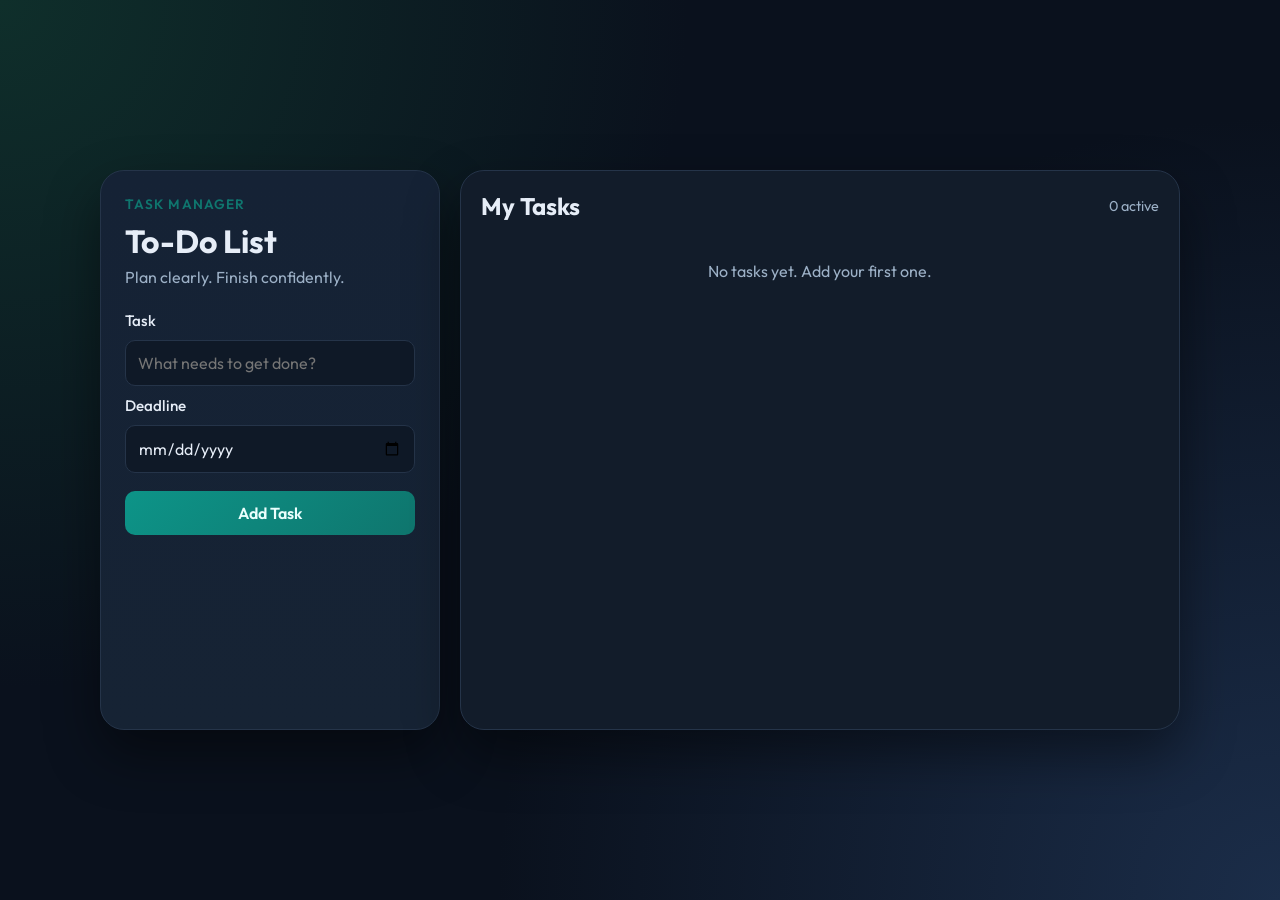
<file: javascript/to-do-list/index.html>
﻿<!DOCTYPE html>
<html lang="en">
  <head>
    <meta charset="UTF-8" />
    <meta name="viewport" content="width=device-width, initial-scale=1.0" />
    <title>To-Do List</title>
    <link rel="preconnect" href="https://fonts.googleapis.com" />
    <link rel="preconnect" href="https://fonts.gstatic.com" crossorigin />
    <link
      href="https://fonts.googleapis.com/css2?family=Outfit:wght@300;400;500;600;700&display=swap"
      rel="stylesheet"
    />
    <link rel="stylesheet" href="style.css" />
  </head>
  <body>
    <main class="app">
      <section class="panel panel-left">
        <div class="panel-header">
          <p class="eyebrow">Task Manager</p>
          <h1>To-Do List</h1>
          <p class="subtitle">Plan clearly. Finish confidently.</p>
        </div>

        <form id="taskForm" class="task-form" autocomplete="off">
          <label for="taskInput">Task</label>
          <input
            id="taskInput"
            name="task"
            type="text"
            placeholder="What needs to get done?"
            required
            maxlength="160"
          />

          <label for="deadlineDateInput">Deadline</label>
          <input id="deadlineDateInput" name="deadlineDate" type="date" />

          <button type="submit">Add Task</button>
        </form>
      </section>

      <section class="panel panel-right">
        <div class="list-header">
          <h2>My Tasks</h2>
          <span id="taskCount" class="task-count">0 active</span>
        </div>

        <ul id="taskList" class="task-list"></ul>

        <p id="emptyState" class="empty-state">No tasks yet. Add your first one.</p>
      </section>
    </main>

    <script src="app.js"></script>
  </body>
</html>
</file>
<file: javascript/to-do-list/style.css>
﻿:root {
  --bg: #0a111d;
  --panel: #121c2a;
  --panel-soft: #162334;
  --text: #e6edf7;
  --muted: #9cb0c6;
  --accent: #0d9488;
  --accent-strong: #0f766e;
  --danger: #ef4444;
  --line: #253449;
  --shadow: 0 24px 54px rgba(0, 0, 0, 0.45);
  --radius-xl: 24px;
  --radius-md: 14px;
}

* {
  box-sizing: border-box;
}

body {
  margin: 0;
  min-height: 100vh;
  font-family: "Outfit", sans-serif;
  color: var(--text);
  background: radial-gradient(circle at 0% 0%, #0f2f2b 0, transparent 44%),
    radial-gradient(circle at 100% 100%, #1b2d49 0, transparent 50%), var(--bg);
  display: grid;
  place-items: center;
  padding: 24px;
  position: relative;
}

.app {
  width: min(1080px, 100%);
  display: grid;
  grid-template-columns: 340px 1fr;
  gap: 20px;
  animation: fadeUp 0.55s ease;
}

.panel {
  background: var(--panel);
  border: 1px solid var(--line);
  border-radius: var(--radius-xl);
  box-shadow: var(--shadow);
}

.panel-left {
  padding: 24px;
  background: linear-gradient(180deg, #152235, var(--panel-soft));
}

.panel-header h1 {
  margin: 8px 0 6px;
  font-size: 2rem;
}

.eyebrow {
  margin: 0;
  color: var(--accent-strong);
  font-size: 0.85rem;
  font-weight: 600;
  text-transform: uppercase;
  letter-spacing: 0.08em;
}

.subtitle {
  margin: 0 0 24px;
  color: var(--muted);
}

.task-form {
  display: grid;
  gap: 10px;
}

.task-form label {
  font-weight: 500;
  font-size: 0.95rem;
}

.task-form input {
  border: 1px solid var(--line);
  border-radius: 10px;
  padding: 12px;
  font: inherit;
  color: inherit;
  background: #0f1927;
  transition: border-color 0.2s ease, box-shadow 0.2s ease;
}

.task-form input:focus {
  outline: none;
  border-color: var(--accent);
  box-shadow: 0 0 0 3px rgba(13, 148, 136, 0.14);
}

.task-form button {
  margin-top: 8px;
  border: none;
  border-radius: 10px;
  padding: 12px 16px;
  font: inherit;
  font-weight: 600;
  color: #eafffd;
  background: linear-gradient(135deg, var(--accent), var(--accent-strong));
  cursor: pointer;
  transition: transform 0.2s ease, filter 0.2s ease;
}

.task-form button:hover {
  transform: translateY(-1px);
  filter: brightness(1.03);
}

.panel-right {
  padding: 20px;
  display: flex;
  flex-direction: column;
  min-height: 560px;
}

.list-header {
  display: flex;
  justify-content: space-between;
  align-items: center;
  margin-bottom: 10px;
}

.list-header h2 {
  margin: 0;
}

.task-count {
  font-size: 0.9rem;
  color: var(--muted);
}

.task-list {
  list-style: none;
  margin: 0;
  padding: 4px 0 0;
  display: grid;
  gap: 12px;
}

.task-item {
  border: 1px solid var(--line);
  border-radius: var(--radius-md);
  padding: 14px;
  background: #162437;
  display: grid;
  gap: 8px;
  animation: cardIn 0.35s ease;
}

.task-row {
  display: flex;
  justify-content: space-between;
  align-items: start;
  gap: 12px;
}

.task-title {
  margin: 0;
  font-size: 1rem;
  font-weight: 500;
  word-break: break-word;
  transition: color 0.25s ease, text-decoration-color 0.25s ease;
}

.task-meta {
  display: flex;
  flex-wrap: wrap;
  gap: 8px;
  font-size: 0.82rem;
  color: var(--muted);
}

.badge {
  border-radius: 999px;
  padding: 4px 9px;
  background: #223247;
}

.badge.deadline.overdue {
  color: #fecdd3;
  background: #4c1d2f;
}

.actions {
  display: flex;
  gap: 8px;
}

.icon-btn {
  border: 1px solid var(--line);
  background: #101a29;
  color: var(--text);
  border-radius: 10px;
  padding: 6px 10px;
  font: inherit;
  font-size: 0.83rem;
  cursor: pointer;
  transition: background 0.2s ease, color 0.2s ease;
}

.icon-btn:hover {
  background: #1b2a3f;
}

.icon-btn.delete:hover {
  background: #3a1f26;
  color: var(--danger);
}

.task-item.completed {
  background: #101a28;
}

.task-item.completed .task-title {
  color: #7387a0;
  text-decoration: line-through;
  text-decoration-thickness: 2px;
}

.empty-state {
  margin: 26px 0 0;
  color: var(--muted);
  text-align: center;
}

.hidden {
  display: none;
}

@keyframes fadeUp {
  from {
    opacity: 0;
    transform: translateY(12px);
  }
  to {
    opacity: 1;
    transform: translateY(0);
  }
}

@keyframes cardIn {
  from {
    opacity: 0;
    transform: translateY(8px) scale(0.99);
  }
  to {
    opacity: 1;
    transform: translateY(0) scale(1);
  }
}

@media (max-width: 900px) {
  .app {
    grid-template-columns: 1fr;
  }

  .panel-right {
    min-height: 320px;
  }
}
</file>
